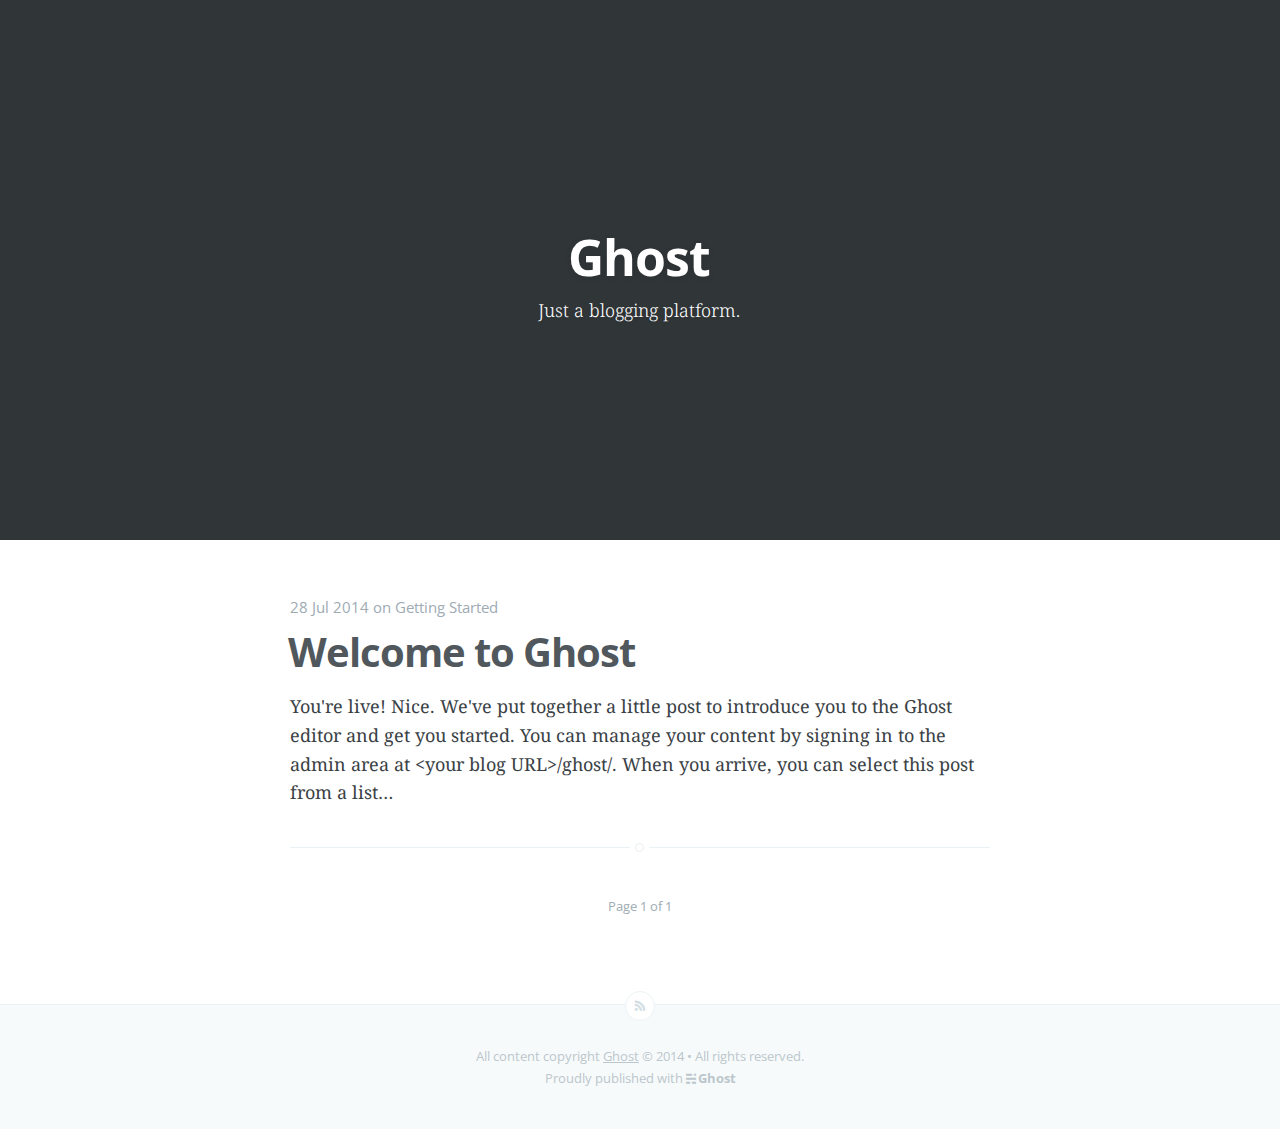
<file: index.html>
<!DOCTYPE html>
<html>
<head>
    
    <meta charset="utf-8" />
    <meta http-equiv="X-UA-Compatible" content="IE=edge" />

    
    <title>Ghost</title>
    <meta name="description" content="Just a blogging platform." />

    <meta name="HandheldFriendly" content="True" />
    <meta name="viewport" content="width=device-width, initial-scale=1.0" />

    <link rel="shortcut icon" href="favicon.ico">

    
    <link rel="stylesheet" type="text/css" href="assets/css/screen.css" />
    <link rel="stylesheet" type="text/css" href="http://fonts.googleapis.com/css?family=Noto+Serif:400,700,400italic%7COpen+Sans:700,400" />
    <link rel="stylesheet" href="http://yandex.st/highlightjs/7.4/styles/monokai_sublime.min.css"> 

    
    <meta name="generator" content="Ghost 0.4" />
<link rel="alternate" type="application/rss+xml" title="Ghost" href="rss/index.html">
<link rel="canonical" href="http://my-ghost-blog.com/" />
</head>
<body class="home-template">

    
    




<header class="site-head" >
    <div class="vertical">
        <div class="site-head-content inner">
            
            <h1 class="blog-title">Ghost</h1>
            <h2 class="blog-description">Just a blogging platform.</h2>
        </div>
    </div>
</header>


<main class="content" role="main">

    
    

    <article class="post tag-getting-started">
        <header class="post-header">
            <span class="post-meta"><time datetime="2014-07-28">28 Jul 2014</time> on <a href="tag/getting-started/index.html">Getting Started</a></span>
            <h2 class="post-title"><a href="welcome-to-ghost/index.html">Welcome to Ghost</a></h2>

        </header>
        <section class="post-excerpt">
            <p>You're live! Nice. We've put together a little post to introduce you to the Ghost editor and get you started. You can manage your content by signing in to the admin area at &lt;your blog URL&gt;/ghost/. When you arrive, you can select this post from a list&hellip;</p>
        </section>
    </article>

    

    
    <nav class="pagination" role="navigation">
    
    <span class="page-number">Page 1 of 1</span>
    
</nav>

</main>

    <footer class="site-footer">
        <a class="subscribe icon-feed" href="http://my-ghost-blog.com/rss/"><span class="tooltip">Subscribe!</span></a>
        <div class="inner">
             <section class="copyright">All content copyright <a href="http://my-ghost-blog.com/">Ghost</a> &copy; 2014 &bull; All rights reserved.</section>
             <section class="poweredby">Proudly published with <a class="icon-ghost" href="https://ghost.org">Ghost</a></section>
        </div>
    </footer>

    
    <script src="public/jquery.js@v=2bbf8c4d58"></script>

    
    <script type="text/javascript" src="assets/js/jquery.fitvids.js@v=2bbf8c4d58"></script>
    <script type="text/javascript" src="assets/js/index.js@v=2bbf8c4d58"></script>
    <script src="http://yandex.st/highlightjs/7.4/highlight.min.js"></script>  
    <script>hljs.initHighlightingOnLoad();</script>  
    
</body>
</html>
</file>
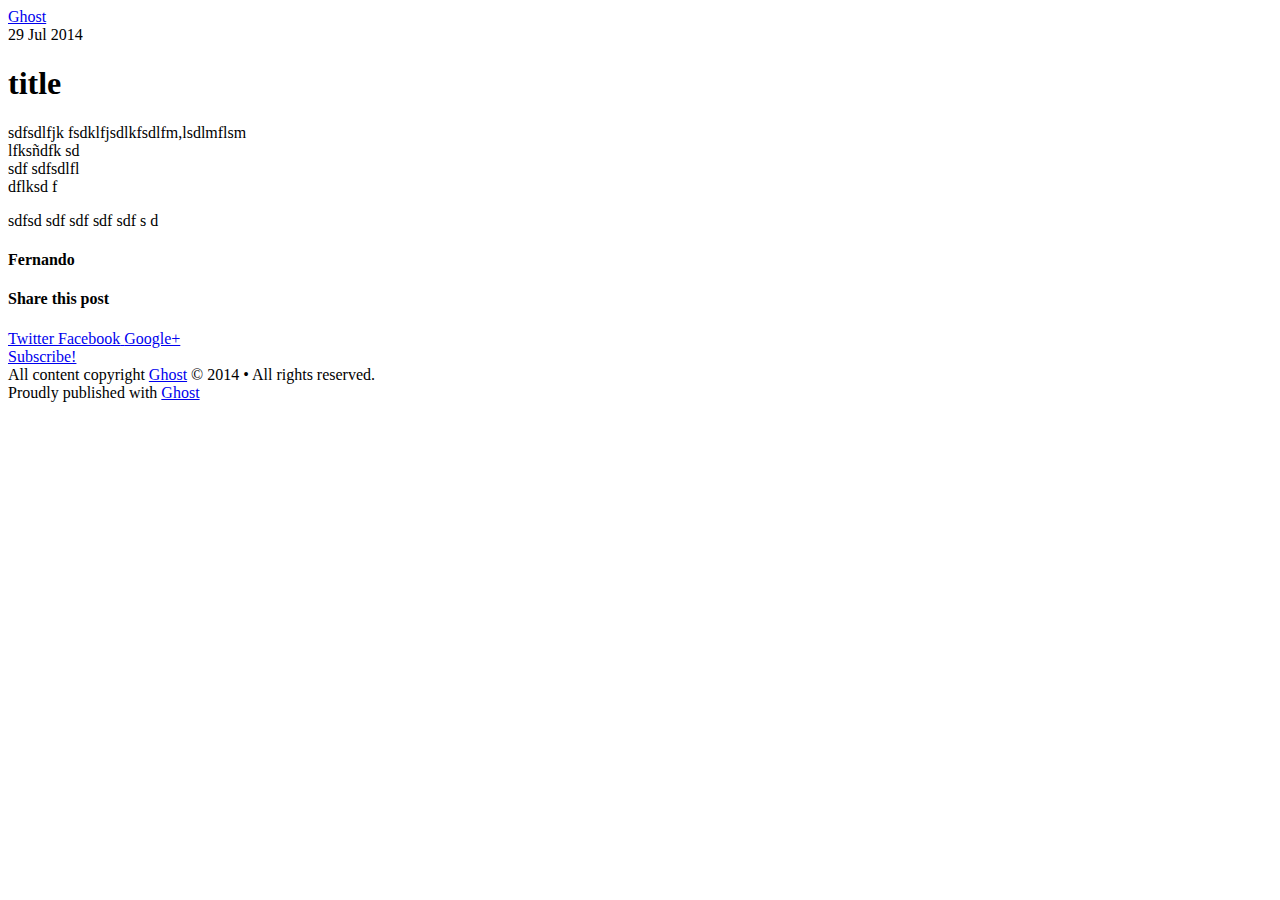
<file: title/index.html>
<!DOCTYPE html>
<html>
<head>
    
    <meta charset="utf-8" />
    <meta http-equiv="X-UA-Compatible" content="IE=edge" />

    
    <title>title</title>
    <meta name="description" content="" />

    <meta name="HandheldFriendly" content="True" />
    <meta name="viewport" content="width=device-width, initial-scale=1.0" />

    <link rel="shortcut icon" href="../favicon.ico">

    
    <link rel="stylesheet" type="text/css" href="../assets/css/screen.css@v=3f1bdf9b6c" />
    <link rel="stylesheet" type="text/css" href="http://fonts.googleapis.com/css?family=Noto+Serif:400,700,400italic%7COpen+Sans:700,400" />

    
    <meta name="generator" content="Ghost 0.4" />
<link rel="alternate" type="application/rss+xml" title="Ghost" href="../rss/index.html">
<link rel="canonical" href="http://my-ghost-blog.com/title/" />
</head>
<body class="post-template">

    
    



<main class="content" role="main">

    <article class="post">

        
        <header class="post-header">
            <a class="blog-logo" href="http://my-ghost-blog.com">
                
                    <span class="blog-title">Ghost</span>
                
            </a>
        </header>

        
        

            <span class="post-meta"><time datetime="2014-07-29">29 Jul 2014</time> </span>

            <h1 class="post-title">title</h1>

            <section class="post-content">
                <p>sdfsdlfjk fsdklfjsdlkfsdlfm,lsdlmflsm <br />
lfksñdfk sd <br />
sdf sdfsdlfl <br />
dflksd f <br />
        <html>
        <html></p>

<p>sdfsd
 sdf
 sdf
 sdf
 sdf
 s
 d</p>
            </section>

            <footer class="post-footer">

                <section class="author">
                    <h4>Fernando</h4>
                    <p></p>
                    <ul class="author-meta clearfix">
                        
                        
                    </ul>
                </section>

                <section class="share">
                    <h4>Share this post</h4>
                    <a class="icon-twitter" href="https://twitter.com/share?text=title&amp;url=http://my-ghost-blog.com/title/"
                        onclick="window.open(this.href, 'twitter-share', 'width=550,height=235');return false;">
                        <span class="hidden">Twitter</span>
                    </a>
                    <a class="icon-facebook" href="https://www.facebook.com/sharer/sharer.php?u=http://my-ghost-blog.com/title/"
                        onclick="window.open(this.href, 'facebook-share','width=580,height=296');return false;">
                        <span class="hidden">Facebook</span>
                    </a>
                    <a class="icon-google-plus" href="https://plus.google.com/share?url=http://my-ghost-blog.com/title/"
                       onclick="window.open(this.href, 'google-plus-share', 'width=490,height=530');return false;">
                        <span class="hidden">Google+</span>
                    </a>
                </section>

            </footer>

        

    </article>

</main>


    <footer class="site-footer">
        <a class="subscribe icon-feed" href="http://my-ghost-blog.com/rss/"><span class="tooltip">Subscribe!</span></a>
        <div class="inner">
             <section class="copyright">All content copyright <a href="http://my-ghost-blog.com/">Ghost</a> &copy; 2014 &bull; All rights reserved.</section>
             <section class="poweredby">Proudly published with <a class="icon-ghost" href="https://ghost.org">Ghost</a></section>
        </div>
    </footer>

    
    <script src="../public/jquery.js@v=3f1bdf9b6c"></script>

    
    <script type="text/javascript" src="../assets/js/jquery.fitvids.js@v=3f1bdf9b6c"></script>
    <script type="text/javascript" src="../assets/js/index.js@v=3f1bdf9b6c"></script>

</body>
</html>
</file>
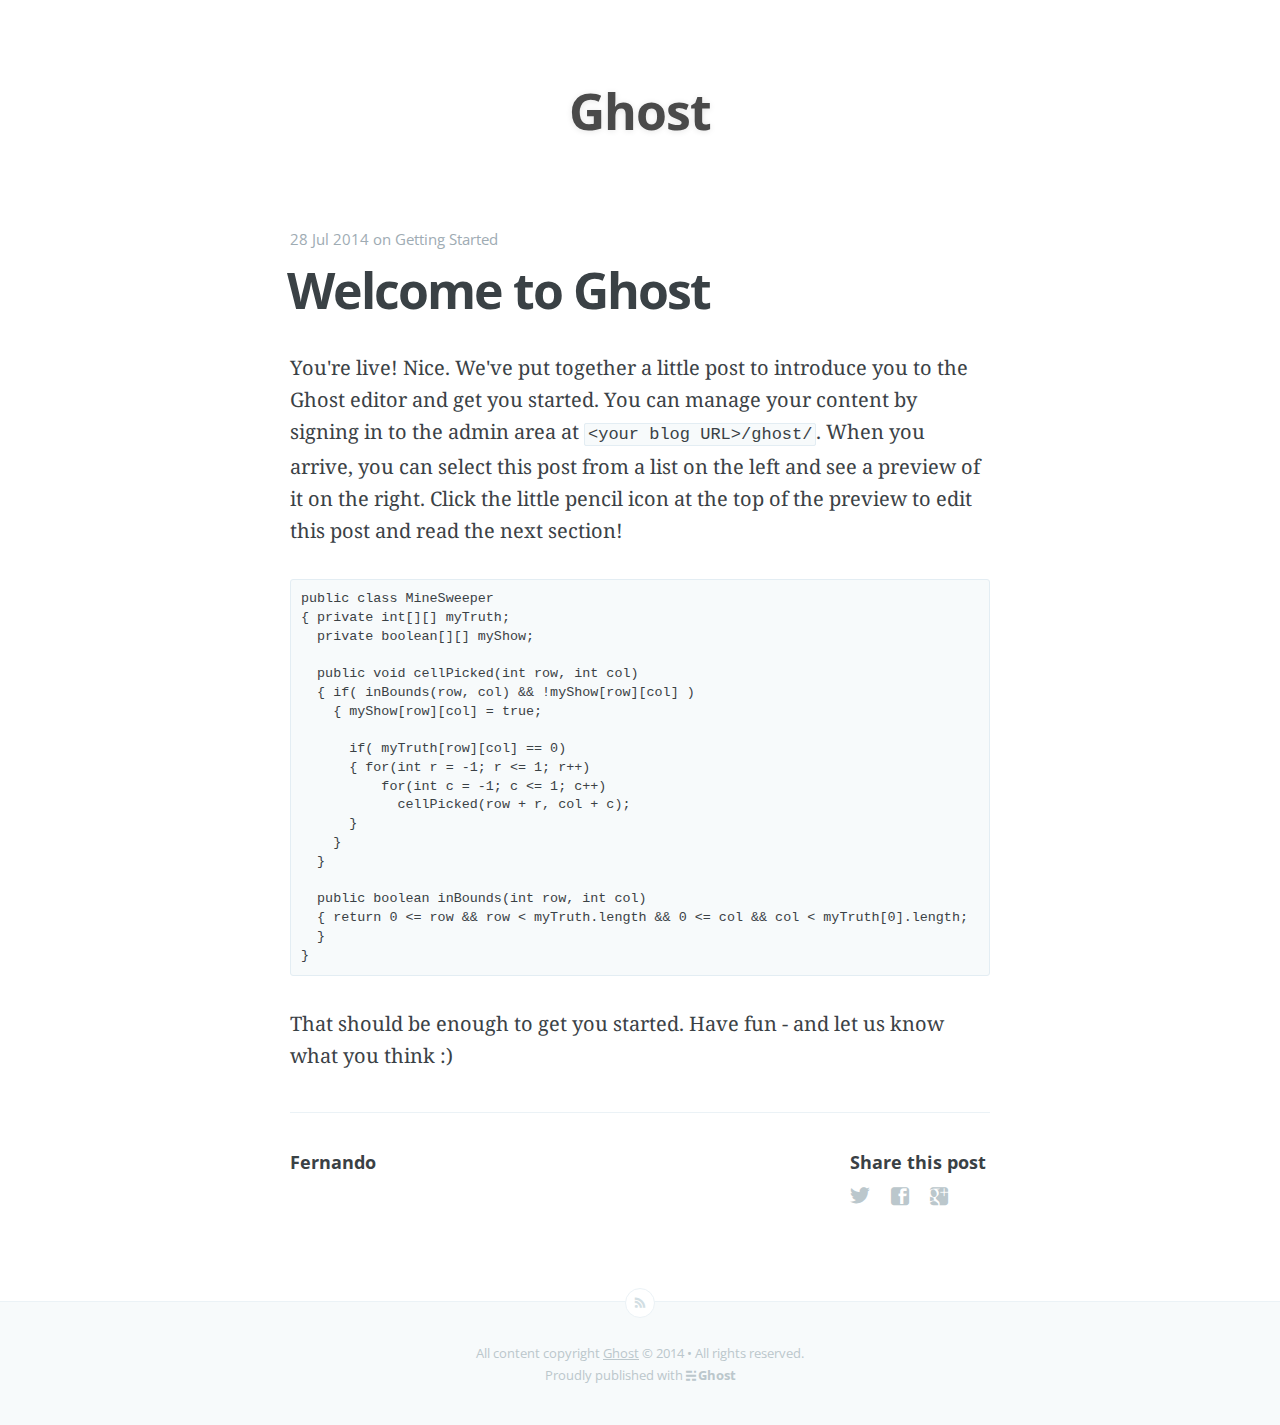
<file: welcome-to-ghost/index.html>
<!DOCTYPE html>
<html>
<head>
    
    <meta charset="utf-8" />
    <meta http-equiv="X-UA-Compatible" content="IE=edge" />

    
    <title>Welcome to Ghost</title>
    <meta name="description" content="" />

    <meta name="HandheldFriendly" content="True" />
    <meta name="viewport" content="width=device-width, initial-scale=1.0" />

    <link rel="shortcut icon" href="../favicon.ico">

    
    <link rel="stylesheet" type="text/css" href="../assets/css/screen.css" />
    <link rel="stylesheet" type="text/css" href="http://fonts.googleapis.com/css?family=Noto+Serif:400,700,400italic%7COpen+Sans:700,400" />
    <link rel="stylesheet" href="http://yandex.st/highlightjs/7.4/styles/monokai_sublime.min.css"> 

    
    <meta name="generator" content="Ghost 0.4" />
<link rel="alternate" type="application/rss+xml" title="Ghost" href="../rss/index.html">
<link rel="canonical" href="http://my-ghost-blog.com/welcome-to-ghost/" />
</head>
<body class="post-template tag-getting-started">

    
    



<main class="content" role="main">

    <article class="post tag-getting-started">

        
        <header class="post-header">
            <a class="blog-logo" href="http://my-ghost-blog.com">
                
                    <span class="blog-title">Ghost</span>
                
            </a>
        </header>

        
        

            <span class="post-meta"><time datetime="2014-07-28">28 Jul 2014</time> on <a href="../tag/getting-started/index.html">Getting Started</a></span>

            <h1 class="post-title">Welcome to Ghost</h1>

            <section class="post-content">
                <p>You're live! Nice. We've put together a little post to introduce you to the Ghost editor and get you started. You can manage your content by signing in to the admin area at <code>&lt;your blog URL&gt;/ghost/</code>. When you arrive, you can select this post from a list on the left and see a preview of it on the right. Click the little pencil icon at the top of the preview to edit this post and read the next section!</p>

<pre><code>public class MineSweeper
{ private int[][] myTruth;
  private boolean[][] myShow;
  
  public void cellPicked(int row, int col)
  { if( inBounds(row, col) && !myShow[row][col] )
    { myShow[row][col] = true;
    
      if( myTruth[row][col] == 0)
      { for(int r = -1; r <= 1; r++)
          for(int c = -1; c <= 1; c++)
            cellPicked(row + r, col + c);
      } 
    }
  }
  
  public boolean inBounds(int row, int col)
  { return 0 <= row && row < myTruth.length && 0 <= col && col < myTruth[0].length;
  }
}
</code></pre>

<p>That should be enough to get you started. Have fun - and let us know what you think :)</p>
            </section>

            <footer class="post-footer">

                <section class="author">
                    <h4>Fernando</h4>
                    <p></p>
                    <ul class="author-meta clearfix">
                        
                        
                    </ul>
                </section>

                <section class="share">
                    <h4>Share this post</h4>
                    <a class="icon-twitter" href="https://twitter.com/share?text=Welcome%20to%20Ghost&amp;url=http://my-ghost-blog.com/welcome-to-ghost/"
                        onclick="window.open(this.href, 'twitter-share', 'width=550,height=235');return false;">
                        <span class="hidden">Twitter</span>
                    </a>
                    <a class="icon-facebook" href="https://www.facebook.com/sharer/sharer.php?u=http://my-ghost-blog.com/welcome-to-ghost/"
                        onclick="window.open(this.href, 'facebook-share','width=580,height=296');return false;">
                        <span class="hidden">Facebook</span>
                    </a>
                    <a class="icon-google-plus" href="https://plus.google.com/share?url=http://my-ghost-blog.com/welcome-to-ghost/"
                       onclick="window.open(this.href, 'google-plus-share', 'width=490,height=530');return false;">
                        <span class="hidden">Google+</span>
                    </a>
                </section>

            </footer>

        

    </article>

</main>


    <footer class="site-footer">
        <a class="subscribe icon-feed" href="http://my-ghost-blog.com/rss/"><span class="tooltip">Subscribe!</span></a>
        <div class="inner">
             <section class="copyright">All content copyright <a href="http://my-ghost-blog.com/">Ghost</a> &copy; 2014 &bull; All rights reserved.</section>
             <section class="poweredby">Proudly published with <a class="icon-ghost" href="https://ghost.org">Ghost</a></section>
        </div>
    </footer>

    
    <script src="../public/jquery.js@v=2bbf8c4d58"></script>

    
    <script type="text/javascript" src="../assets/js/jquery.fitvids.js@v=2bbf8c4d58"></script>
    <script type="text/javascript" src="../assets/js/index.js@v=2bbf8c4d58"></script>
    <script src="http://yandex.st/highlightjs/7.4/highlight.min.js"></script>  
    <script>hljs.initHighlightingOnLoad();</script>  
    
</body>
</html>
</file>
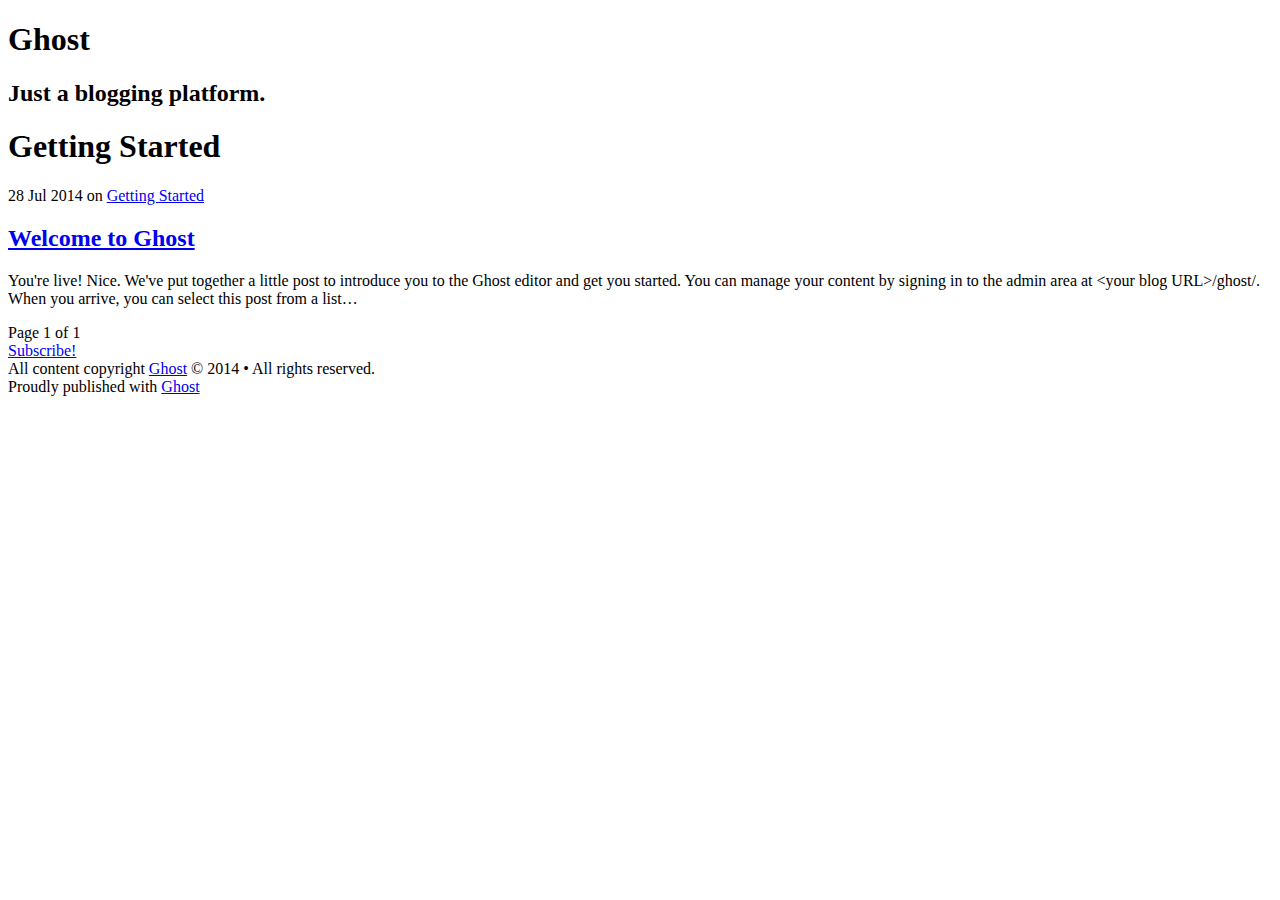
<file: tag/getting-started/index.html>
<!DOCTYPE html>
<html>
<head>
    
    <meta charset="utf-8" />
    <meta http-equiv="X-UA-Compatible" content="IE=edge" />

    
    <title>Getting Started - Ghost</title>
    <meta name="description" content="" />

    <meta name="HandheldFriendly" content="True" />
    <meta name="viewport" content="width=device-width, initial-scale=1.0" />

    <link rel="shortcut icon" href="../../favicon.ico">

    
    <link rel="stylesheet" type="text/css" href="../../assets/css/screen.css@v=2bbf8c4d58" />
    <link rel="stylesheet" type="text/css" href="http://fonts.googleapis.com/css?family=Noto+Serif:400,700,400italic%7COpen+Sans:700,400" />
    <link rel="stylesheet" href="http://yandex.st/highlightjs/7.4/styles/monokai_sublime.min.css"> 

    
    <meta name="generator" content="Ghost 0.4" />
<link rel="alternate" type="application/rss+xml" title="Ghost" href="../../rss/index.html">
<link rel="canonical" href="http://my-ghost-blog.com/tag/getting-started/" />
</head>
<body class="tag-template tag-getting-started">

    
    




<header class="site-head" >
    <div class="vertical">
        <div class="site-head-content inner">
            
            <h1 class="blog-title">Ghost</h1>
            <h2 class="blog-description">Just a blogging platform.</h2>
        </div>
    </div>
</header>


<main class="content" role="main">

        <header class="tag-archive-header">
            <h1>Getting Started</h1>
        </header>

    
    

    <article class="post tag-getting-started">
        <header class="post-header">
            <span class="post-meta"><time datetime="2014-07-28">28 Jul 2014</time> on <a href="index.html">Getting Started</a></span>
            <h2 class="post-title"><a href="../../welcome-to-ghost/index.html">Welcome to Ghost</a></h2>

        </header>
        <section class="post-excerpt">
            <p>You're live! Nice. We've put together a little post to introduce you to the Ghost editor and get you started. You can manage your content by signing in to the admin area at &lt;your blog URL&gt;/ghost/. When you arrive, you can select this post from a list&hellip;</p>
        </section>
    </article>

    

    
    <nav class="pagination" role="navigation">
    
    <span class="page-number">Page 1 of 1</span>
    
</nav>

</main>

    <footer class="site-footer">
        <a class="subscribe icon-feed" href="http://my-ghost-blog.com/rss/"><span class="tooltip">Subscribe!</span></a>
        <div class="inner">
             <section class="copyright">All content copyright <a href="http://my-ghost-blog.com/">Ghost</a> &copy; 2014 &bull; All rights reserved.</section>
             <section class="poweredby">Proudly published with <a class="icon-ghost" href="https://ghost.org">Ghost</a></section>
        </div>
    </footer>

    
    <script src="../../public/jquery.js@v=2bbf8c4d58"></script>

    
    <script type="text/javascript" src="../../assets/js/jquery.fitvids.js@v=2bbf8c4d58"></script>
    <script type="text/javascript" src="../../assets/js/index.js@v=2bbf8c4d58"></script>
    <script src="http://yandex.st/highlightjs/7.4/highlight.min.js"></script>  
    <script>hljs.initHighlightingOnLoad();</script>  
    
</body>
</html>
</file>
<file: assets/css/screen.css>
/* ==========================================================================
   Table of Contents
   ========================================================================== */

/*

    0.  Normalize
    1.  Icons
    2.  General
    3.  Utilities
    4.  General
    5.  Single Post
    6.  Tag Archive
    7.  Third Party Elements
    8.  Pagination
    9.  Footer
    10.  Media Queries (Tablet)
    11. Media Queries (Mobile)

 */

/* ==========================================================================
   0. Normalize.css v2.1.3 | MIT License | git.io/normalize | (minified)
   ========================================================================== */

article, aside, details,
figcaption, figure,
footer, header, hgroup,
main, nav, section,
summary { display: block; }
audio, canvas, video { display: inline-block; }
audio:not([controls]) { display: none; height: 0; }
[hidden], template { display: none; }
html {
   font-family: sans-serif;
   -ms-text-size-adjust: 100%;
   -webkit-text-size-adjust: 100%;
}
body { margin: 0; }
a { background: transparent; }
a:focus { outline: thin dotted; }
a:active, a:hover { outline: 0; }
h1 { font-size: 2em; margin: 0.67em 0; }
abbr[title] { border-bottom: 1px dotted; }
b, strong { font-weight: bold; }
dfn { font-style: italic; }
hr {
   -moz-box-sizing: content-box;
   box-sizing: content-box;
   height: 0;
}
mark { background: #ff0; color: #000; }
code, kbd, pre,
samp { font-family: monospace, serif; font-size: 1em; }
pre { white-space: pre-wrap; }
q { quotes: "\201C" "\201D" "\2018" "\2019"; }
small { font-size: 80%; }
sub, sup {
   font-size: 75%;
   line-height: 0;
   position: relative;
   vertical-align: baseline;
}
sup { top: -0.5em; }
sub { bottom: -0.25em; }
img { border: 0; }
svg:not(:root) { overflow: hidden; }
figure { margin: 0; }
fieldset {
   border: 1px solid #c0c0c0;
   margin: 0 2px;
   padding: 0.35em 0.625em 0.75em;
}
legend { border: 0; padding: 0; }
button, input, select,
textarea { font-family: inherit; font-size: 100%; margin: 0; }
button, input { line-height: normal; }
button, select { text-transform: none; }
button, html input[type="button"],
input[type="reset"], input[type="submit"] {
   -webkit-appearance: button;
   cursor: pointer;
}
button[disabled], html input[disabled] { cursor: default; }
input[type="checkbox"],
input[type="radio"] { box-sizing: border-box; padding: 0; }
input[type="search"] {
   -webkit-appearance: textfield;
   -moz-box-sizing: content-box;
   -webkit-box-sizing: content-box;
   box-sizing: content-box;
}
input[type="search"]::-webkit-search-cancel-button,
input[type="search"]::-webkit-search-decoration { -webkit-appearance: none; }
button::-moz-focus-inner,
input::-moz-focus-inner { border: 0; padding: 0; }
textarea { overflow: auto; vertical-align: top; }
table { border-collapse: collapse; border-spacing: 0; }


/* ==========================================================================
   1. Icons - Sets up the icon font and respective classes
   ========================================================================== */

/* Import the font file with the icons in it */
@font-face {
    font-family: 'icons';
    src:url('../fonts/icons.eot');
    src:url('../fonts/icons.eot?#iefix') format('embedded-opentype'),
        url('../fonts/icons.woff') format('woff'),
        url('../fonts/icons.ttf') format('truetype'),
        url('../fonts/icons.svg#icons') format('svg');
    font-weight: normal;
    font-style: normal;
}

/* Apply these base styles to all icons */
.icon-ghost:before,
.icon-feed:before,
.icon-twitter:before,
.icon-google-plus:before,
.icon-facebook:before {
    font-family: 'icons';
    speak: none;
    font-style: normal;
    font-weight: normal;
    font-variant: normal;
    text-transform: none;
    line-height: 1;
    text-decoration: none;
    -webkit-font-smoothing: antialiased;
    -moz-osx-font-smoothing: grayscale;
}

/* Each icon is created by inserting the corret character into the
   content of the :before pseudo element. Like a boss. */
.icon-ghost:before {
    content: "\e000";
}
.icon-feed:before {
    content: "\e001";
}
.icon-twitter:before {
    content: "\e002";
    font-size: 1.1em;
}
.icon-google-plus:before {
    content: "\e003";
}
.icon-facebook:before {
    content: "\e004";
}


/* ==========================================================================
   2. General - Setting up some base styles
   ========================================================================== */

html {
    height: 100%;
    max-height: 100%;
    font-size: 62.5%;
}

body {
    height: 100%;
    max-height: 100%;
    font-family: 'Noto Serif', serif;
    font-size: 2.0rem;
    line-height: 1.6em;
    color: #3A4145;
}

::-moz-selection {
    color: #222;
    background: #D6EDFF;
    text-shadow: none;
}

::selection {
    color: #222;
    background: #D6EDFF;
    text-shadow: none;
}

h1, h2, h3,
h4, h5, h6 {
    text-rendering: optimizeLegibility;
    line-height: 1;
    margin-top: 0;
    font-family: 'Open Sans', sans-serif;
}

h1 {
    font-size: 5rem;
    line-height: 1.2em;
    letter-spacing: -2px;
    text-indent: -3px;
}

h2 {
    font-size: 4rem;
    line-height: 1.2em;
    letter-spacing: -1px;
    text-indent: -2px;
}

h3 {
    font-size: 3.5rem;
}

h4 {
    font-size: 3rem;
}

h5 {
    font-size: 2.5rem;
}

h6 {
    font-size: 2rem;
}

a {
    color: #4a4a4a;
    transition: color ease 0.3s;
}

a:hover {
    color: #57A3E8;
}

h1 a, h2 a, h3 a,
h4 a, h5 a, h6 a {
    color: #50585D;
}


p, ul, ol, dl {
    margin: 1.6em 0;
}

ol ol, ul ul,
ul ol, ol ul {
    margin: 0.4em 0;
}

dl dt {
    float: left;
    width: 180px;
    overflow: hidden;
    clear: left;
    text-align: right;
    text-overflow: ellipsis;
    white-space: nowrap;
    font-weight: bold;
    margin-bottom: 1em
}

dl dd {
    margin-left: 200px;
    margin-bottom: 1em
}

hr {
    display: block;
    height: 1px;
    border: 0;
    border-top: 1px solid #efefef;
    margin: 3.2em 0;
    padding: 0;
}

blockquote {
    -moz-box-sizing: border-box;
    box-sizing: border-box;
    margin: 1.6em 0 1.6em -2.2em;
    padding: 0 0 0 1.6em;
    border-left: #4a4a4a 0.4em solid;
}

blockquote p {
    margin: 0.8em 0;
    font-style: italic;
}

blockquote small {
    display: inline-block;
    margin: 0.8em 0 0.8em 1.5em;
    font-size:0.9em;
    color: #ccc;
}

blockquote small:before { content: '\2014 \00A0'; }

blockquote cite {
    font-weight:bold;
}

blockquote cite a { font-weight: normal; }

mark {
    background-color: #ffc336;
}

code, tt {
    padding: 1px 3px;
    font-family: Inconsolata, monospace, sans-serif;
    font-size: 0.85em;
    white-space: pre-wrap;
    border: 1px solid #E3EDF3;
    background: #F7FAFB;
    border-radius: 2px;
}

pre {
    -moz-box-sizing: border-box;
    box-sizing: border-box;
    margin: 1.6em 0;
    border: 1px solid #E3EDF3;
    width: 100%;
    padding: 10px;
    font-family: consolas, monospace, sans-serif;
    font-size: 0.67em;
    white-space: pre;
    overflow: auto;
    background: #F7FAFB;
    border-radius: 3px;
    line-height: 1.4em;
}

pre code, tt {
    font-size: inherit;
    white-space: -moz-pre-wrap;
    white-space: pre-wrap;
    background: transparent;
    border: none;
    padding: 0;
}

kbd {
    display: inline-block;
    margin-bottom: 0.4em;
    padding: 1px 8px;
    border: #ccc 1px solid;
    color: #666;
    text-shadow: #fff 0 1px 0;
    font-size: 0.9em;
    font-weight: bold;
    background: #f4f4f4;
    border-radius: 4px;
    box-shadow:
        0 1px 0 rgba(0, 0, 0, 0.2),
        0 1px 0 0 #fff inset;
}

table {
    -moz-box-sizing: border-box;
    box-sizing: border-box;
    margin: 1.6em 0;
    width:100%;
    max-width: 100%;
    background-color: transparent;
}

table th,
table td {
    padding: 8px;
    line-height: 20px;
    text-align: left;
    vertical-align: top;
    border-top: 1px solid #efefef;
}

table th { color: #000; }

table caption + thead tr:first-child th,
table caption + thead tr:first-child td,
table colgroup + thead tr:first-child th,
table colgroup + thead tr:first-child td,
table thead:first-child tr:first-child th,
table thead:first-child tr:first-child td {
    border-top: 0;
}

table tbody + tbody { border-top: 2px solid #efefef; }

table table table { background-color: #fff; }

table tbody > tr:nth-child(odd) > td,
table tbody > tr:nth-child(odd) > th {
    background-color: #f6f6f6;
}

table.plain tbody > tr:nth-child(odd) > td,
table.plain tbody > tr:nth-child(odd) > th {
   background: transparent;
}

iframe, .fluid-width-video-wrapper {
    display: block;
    margin: 1.6em 0;
}

/* When a video is inside the fitvids wrapper, drop the
margin on the iframe, cause it breaks stuff. */
.fluid-width-video-wrapper iframe {
    margin: 0;
}


/* ==========================================================================
   3. Utilities - These things get used a lot
   ========================================================================== */

/* Clears shit */
.clearfix:before,
.clearfix:after {
    content: " ";
    display: table;
}
.clearfix:after { clear: both; }
.clearfix { *zoom: 1; }

/* Hides shit */
.hidden {
    text-indent: -9999px;
    visibility: hidden;
    display: none;
}

/* Creates a responsive wrapper that makes our content scale nicely */
.inner {
    position: relative;
    width: 80%;
    max-width: 700px;
    margin: 0 auto;
}

/* Centres vertically yo. (IE8+) */
.vertical {
    display: table-cell;
    vertical-align: middle;
}


/* ==========================================================================
   4. General - The main styles for the the theme
   ========================================================================== */

/* Big cover image on the home page */
.site-head {
    position: relative;
    display: table;
    width: 100%;
    height: 60%;
    margin-bottom: 5rem;
    text-align: center;
    color: #fff;
    background: #303538 no-repeat center center;
    background-size: cover;
}

.blog-logo {
    text-decoration: none;
}

/* Yo-logo. Yolo-go. Upload one in ghost/settings/ */
.blog-logo img {
    display: block;
    max-height: 100px;
    width: auto;
    margin: 0 auto;
    line-height: 0;
}

/* The details of your blog. Defined in ghost/settings/ */
.blog-title {
    margin: 10px 0 10px 0;
    font-size: 5rem;
    letter-spacing: -1px;
    font-weight: bold;
    font-family: 'Open Sans', sans-serif;
    text-shadow: 0 1px 6px rgba(0,0,0,0.1);
}

.blog-description {
    margin: 0;
    font-size: 1.8rem;
    line-height: 1.5em;
    font-weight: 300;
    font-family: 'Noto Serif', serif;
    letter-spacing: 0;
    text-shadow: 0 1px 3px rgba(0,0,0,0.15);
}

/* Every post, on every page, gets this style on its <article> tag */
.post {
    position: relative;
    width:80%;
    max-width: 700px;
    margin: 4rem auto;
    padding-bottom: 4rem;
    border-bottom: #EBF2F6 1px solid;
    word-break: break-word;
    hyphens: auto;
}

/* Add a little circle in the middle of the border-bottom on our .post
   just for the lolz and stylepoints. */
.post:after {
    display: block;
    content: "";
    width: 7px;
    height: 7px;
    border: #E7EEF2 1px solid;
    position: absolute;
    bottom: -5px;
    left: 50%;
    margin-left: -5px;
    background: #fff;
    -webkit-border-radius: 100%;
    -moz-border-radius: 100%;
    border-radius: 100%;
    box-shadow: #fff 0 0 0 5px;
}

.post-title {
    margin:0;
}

.post-title a {
    text-decoration: none;
}

.post-excerpt p {
    margin: 1.6rem 0 0 0;
    font-size: 0.9em;
    line-height: 1.6em;
}

.post-meta {
    display: inline-block;
    margin: 0 0 5px 0;
    font-family: 'Open Sans', sans-serif;
    font-size: 1.5rem;
    color: #9EABB3;
}

.post-meta a {
    color: #9EABB3;
    text-decoration: none;
}

.post-meta a:hover {
    text-decoration: underline;
}

.user-meta {
    position: relative;
    padding: 0.3rem 40px 0 100px;
    min-height: 77px;
}

.user-image {
    position: absolute;
    top: 0;
    left: 0;
}

.user-name {
    display: block;
    font-weight: bold;
}

.user-bio {
    display: block;
    max-width: 440px;
    font-size: 1.4rem;
    line-height: 1.5em;
}

.publish-meta {
    position: absolute;
    top: 0;
    right: 0;
    padding: 4.3rem 0 4rem 0;
    text-align: right;
}

.publish-heading {
    display: block;
    font-weight: bold;
}

.publish-date {
    display: block;
    font-size: 1.4rem;
    line-height: 1.5em;
}

/* ==========================================================================
   5. Single Post - When you click on an individual post
   ========================================================================== */

/* Stop .full-img from creating horizontal scroll - slight hack due to
   imperfections with browser width % calculations and rounding */
.post-template .content {
    overflow: hidden;
}

/* Tweak the .post wrapper style */
.post-template .post {
    margin-top: 0;
    border-bottom: none;
    padding-bottom: 0;
}

/* Kill that stylish little circle that was on the border, too */
.post-template .post:after {
    display: none;
}

/* Insert some mad padding up in the header for better spacing */
.post-template .post-header {
    padding: 60px 0;
    text-align: center;
}

.post-template .blog-title {
    display: inline-block;
    padding: 2.5rem 0;
}

/* Keep images centred and within the bounds of the post-width */
.post-content img {
    display: block;
    max-width: 100%;
    height: auto;
    margin: 0 auto;
    padding: 0.6em 0;
}

/* Break out larger images to be wider than the main text column
   the class is applied with jQuery */
.post-content .full-img {
    width: 126%;
    max-width: none;
    margin: 0 -13%;
}

/* The author credit area after the post */
.post-footer {
    position: relative;
    margin: 4rem 0 0 0;
    padding: 4rem 0 0 0;
    border-top: #EBF2F6 1px solid;
}

.post-footer h4 {
    font-size: 1.8rem;
    margin: 0;
}

.post-footer p {
    margin: 1rem 0;
    font-size: 1.4rem;
    line-height: 1.6em;
}

/* list of author links - location / url */
.author-meta {
    padding: 0;
    margin: 0;
    list-style: none;
    font-size: 1.4rem;
    line-height: 1;
    font-style: italic;
    color: #9EABB3;
}

.author-meta li {
    float: left;
    margin-left: 10px; /* space to the left of the bullet */
}

/* bullet divider */
.author-meta li:before {
    content: "•";
    display: inline-block;
    margin-right: 10px; /* space to the right of the bullet */
    color: #BBC7CC;
}

/* disable the bullet divider for the first item in the list */
.author-meta li:first-child { margin-left: 0; }
.author-meta li:first-child:before { display: none; }

.author-meta a {
    color: #9EABB3;
}
.author-meta a:hover {
    color: #57A3E8;
}

/* Create some space to the right for the share links */
.post-footer .author {
    margin-right: 180px;
}

/* Drop the share links in the space to the right.
   Doing it like this means it's easier for the author bio
   to be flexible at smaller screen sizes while the share
   links remain at a fixed width the whole time */
.post-footer .share {
    position: absolute;
    top: 4rem;
    right: 0;
    width: 140px;
}

.post-footer .share a {
    font-size: 1.8rem;
    display: inline-block;
    margin: 1rem 1.6rem 1.6rem 0;
    color: #BBC7CC;
    text-decoration: none;
}

.post-footer .share a:hover {
    color: #50585D;
}

.post-content pre code {
    overflow: auto;
    word-wrap: normal;
    white-space: pre;
}

/* ==========================================================================
   6. Tag archive
   ========================================================================== */

.archive-template .site-head {
    height: auto;
    padding-bottom: 5rem;
}

.archive-template .site-head a {
    color: #fff;
}

.archive-template .blog-logo {
    display: block;
    margin-top: 5rem;
}

.tag-archive-header {
    padding: 20px 0;
    text-align: center;
    max-width: 700px;
    margin: 4rem auto;
    border-bottom: 1px solid #EBF2F6;
    position: relative;
}

.tag-archive-header:after {
    display: block;
    content: "";
    width: 7px;
    height: 7px;
    border: #E7EEF2 1px solid;
    position: absolute;
    bottom: -5px;
    left: 50%;
    margin-left: -5px;
    background: #fff;
    -webkit-border-radius: 100%;
    -moz-border-radius: 100%;
    border-radius: 100%;
    box-shadow: #fff 0 0 0 5px;
}

.archive-template .blog-title {
    display: inline-block;
    padding: 2.5rem 0;
}

/* ==========================================================================
   7. Third Party Elements - Embeds from other services
   ========================================================================== */

/* Github */

.gist table {
    margin: 0;
    font-size: 1.4rem;
}

.gist .line-number {
    min-width: 25px;
    font-size: 1.1rem;
}


/* ==========================================================================
   8. Pagination - Tools to let you flick between pages
   ========================================================================== */

/* The main wrapper for our pagination links */
.pagination {
    position: relative;
    width: 80%;
    max-width: 700px;
    margin: 4rem auto;
    font-family: 'Open Sans', sans-serif;
    font-size: 1.3rem;
    color: #9EABB3;
    text-align: center;
}

.pagination a {
    color: #9EABB3;
}

/* Push the previous/next links out to the left/right */
.older-posts,
.newer-posts {
    position: absolute;
    display: inline-block;
    padding: 0 15px;
    border: #EBF2F6 2px solid;
    text-decoration: none;
    border-radius: 30px;
    transition: border ease 0.3s;
}

.older-posts {
    right: 0;
}

.page-number {
    display: inline-block;
    padding: 2px 0;
}

.newer-posts {
    left: 0;
}

.older-posts:hover,
.newer-posts:hover {
    border-color: #9EABB3;
}


/* ==========================================================================
   9. Footer - The bottom of every page
   ========================================================================== */

.site-footer {
    position: relative;
    margin: 8rem 0 0 0;
    padding: 4rem 0;
    border-top: #EBF2F6 1px solid;
    font-family: 'Open Sans', sans-serif;
    font-size: 1.3rem;
    line-height: 1.7em;
    color: #BBC7CC;
    text-align: center;
    background: #F7FAFB;
}

.site-footer a {
    color: #BBC7CC;
    text-decoration: underline;
}

.site-footer a:hover {
    color: #50585D;
}

.poweredby .icon-ghost {
    font-weight: 700;
    text-decoration: none;
}

.poweredby .icon-ghost:hover {
    text-decoration: none;
}

.poweredby .icon-ghost:before {
    font-size: 1rem;
    margin-right: 0.2em;
}

/* The subscribe icon on the footer */
.subscribe {
    width: 28px;
    height: 28px;
    position: absolute;
    top: -14px;
    left: 50%;
    margin-left: -15px;
    border: #EBF2F6 1px solid;
    text-align: center;
    line-height: 2.4rem;
    border-radius: 50px;
    background: #fff;
    transition: box-shadow 0.5s;
}

/* The RSS icon, inserted via icon font */
.subscribe:before {
    color: #D2DEE3;
    font-size: 10px;
    position: absolute;
    top: 9px;
    left: 9px;
    font-weight: bold;
    transition: color 0.5s ease;
}

/* Add a box shadow to on hover */
.subscribe:hover {
    box-shadow: rgba(0,0,0,0.05) 0 0 0 3px;
    transition: box-shadow 0.25s;
}

.subscribe:hover:before {
    color: #50585D;
}

/* CSS tooltip saying "Subscribe!" - initially hidden */
.tooltip {
    opacity:0;
    display: inline-block;
    padding: 4px 8px 5px 8px;
    position:absolute;
    top: -23px;
    left: -21px;
    color: rgba(255,255,255,0.9);
    font-size: 1.1rem;
    line-height: 1em;
    text-align: center;
    background: #50585D;
    border-radius:20px;
    box-shadow: 0 1px 4px rgba(0,0,0,0.1);
    transition: opacity 0.3s ease, top 0.3s ease;
}

/* The little chiclet arrow under the tooltip, pointing down */
.tooltip:after {
    content:"";
    border-width:5px 5px 0 5px;
    border-style:solid;
    border-color: #50585D transparent;
    display:block;
    position:absolute;
    bottom:-4px;
    left:50%;
    margin-left:-5px;
    z-index: 220;
    width:0;
}

/* On hover, show the tooltip! */
.subscribe:hover .tooltip {
    opacity: 1;
    top: -33px;
}


/* ==========================================================================
   10. Media Queries - Smaller than 900px
   ========================================================================== */

@media only screen and (max-width: 900px) {

    blockquote {
        margin-left: 0;
    }

    .site-head {
        -webkit-box-sizing: border-box;
        -moz-box-sizing: border-box;
        box-sizing: border-box;
        height: auto;
        min-height: 240px;
        padding: 15% 0;
    }

    .blog-title {
        font-size: 4rem;
        letter-spacing: -1px;
    }

    .blog-description {
        font-size: 1.7rem;
        line-height: 1.5em;
    }

    .post {
        font-size: 0.9em;
        line-height: 1.6em;
    }

    .post-template .post {
        padding-bottom: 1rem;
    }

    .post-template .post-header {
        padding: 40px 0;
    }

    h1 {
        font-size: 4.8rem;
        text-indent: -2px;
    }

    h2 {
        font-size: 3.8rem;
    }

    h3 {
        font-size: 3.3rem;
    }

    h4 {
        font-size: 2.8rem;
    }

}

/* ==========================================================================
   11. Media Queries - Smaller than 500px
   ========================================================================== */


@media only screen and (max-width: 500px) {

    .blog-logo img {
        max-height: 80px;
    }

    .inner,
    .pagination {
        width: auto;
        margin-left: 16px;
        margin-right: 16px;
    }

    .post {
        width:auto;
        margin-left: 16px;
        margin-right: 16px;
        font-size: 0.8em;
        line-height: 1.6em;
    }

    .site-head {
        padding: 10% 0;
    }

    .blog-title {
        font-size: 3rem;
    }

    .blog-description {
        font-size: 1.5rem;
    }


    h1, h2 {
        font-size: 3rem;
        line-height: 1.1em;
        letter-spacing: -1px;
    }

    h3 {
        font-size: 2.8rem;
    }

    h4 {
        font-size: 2.3rem;
    }

    .post-template .post {
        padding-bottom: 0;
    }

    .post-template .post-header {
        padding: 30px 0;
    }

    .post-content img {
        padding: 0;
    }

    .post-content .full-img {
        width: auto;
        width: calc(100% + 32px); /* expand with to image + margins */
        margin: 0 -16px; /* get rid of margins */
        min-width: 0;
        max-width: 112%; /* fallback when calc doesn't work */
    }

    .post-meta {
        font-size: 1.3rem;
    }

    .post-footer {
        padding: 4rem 0;
        text-align: center;
    }

    .post-footer .author {
        margin: 0 0 2rem 0;
        padding: 0 0 1.6rem 0;
        border-bottom: #EBF2F6 1px dashed;
    }

    .post-footer .share {
        position: static;
        width: auto;
    }

    .post-footer .share a {
        margin: 1.4rem 0.8rem 0 0.8rem;
    }

    .older-posts,
    .newer-posts {
        position: static;
        margin: 10px 0;
    }

    .page-number {
        display: block;
    }

    .site-footer {
        margin-top: 6rem;
        font-size: 1.1rem;
    }

}

/* ==========================================================================
   End of file. Media queries should be the last thing here. Do not add stuff
   below this point, or it will probably fuck everything up.
   ========================================================================== */
</file>
